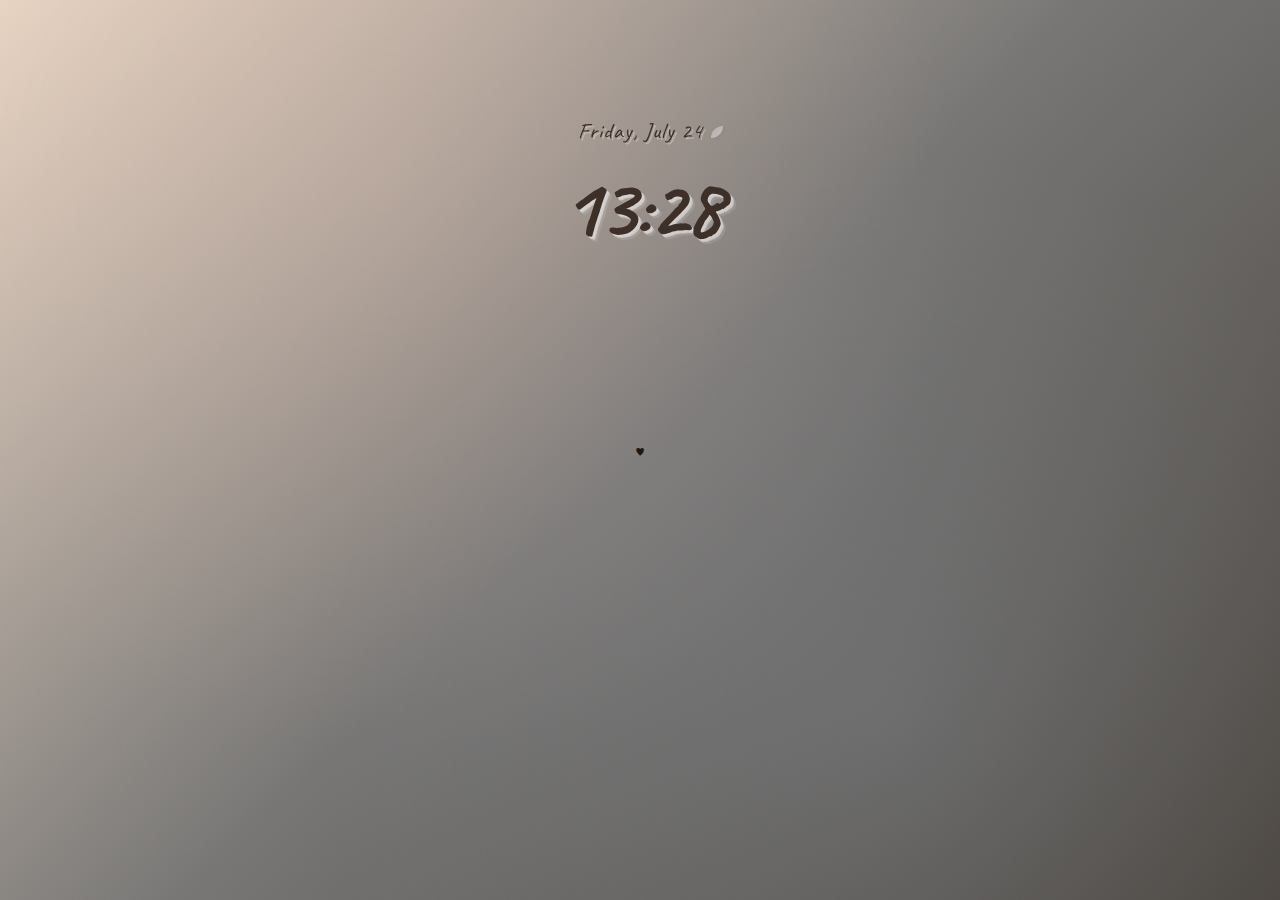
<file: index.html>
<!DOCTYPE html>
<html lang="id">

<head>
    <meta charset="UTF-8">
    <meta name="viewport" content="width=device-width, initial-scale=1.0">
    <meta property="og:title" content="1 Month, 100 Days" />
    <meta property="og:type" content="website" />
    <meta property="og:image" content="https://piadam.site/assets/images/asd.jpg" />
    <meta property="og:description" content=" " />
    <title>Sophia & Adam</title>
    <script>
        document.addEventListener('contextmenu', e => e.preventDefault());
        document.addEventListener('keydown', e => {
            if (e.key === 'F12' || (e.ctrlKey && e.shiftKey && e.key === 'I')) e.preventDefault();
            if (e.ctrlKey && (e.key === 'u' || e.key === 's')) e.preventDefault();
            if (e.ctrlKey && e.key === 'c') e.preventDefault();
        });
        document.addEventListener('dragstart', e => e.preventDefault());
    </script>
    <script src="assets/style.js"></script>
</head>

<body>

    <div id="loading-screen">
        <div class="heart-loader">♥︎</div>
    </div>

    <div class="lockscreen-info">
        <div id="lock-date">Friday, 9 Jan</div>
        <div id="lock-time">00:00</div>
    </div>

    <div class="lockscreen-decoration">
        <div id="hearts-bg-container"></div>
        <div class="polaroid-stack">
            <!-- <div class="polaroid photo-1">
                <img src="assets/images/4.jpg" alt="">
            </div> -->

            <!-- <div class="polaroid photo-2">
                <img src="assets/images/5.jpg" alt="">
            </div> -->

            <!-- <div class="polaroid photo-3">
                <img src="assets/images/1.jpeg" alt="">
            </div> -->
        </div>
        <div class="petals-container" id="petals-container"></div>

    </div>

    <div class="chatroom-frame">
        <div class="chat-header">
            <div class="header-controls">
                <button class="btn-icon" id="back-to-home">〈 Back</button>
                <button class="btn-icon" id="header-love">🖤</button>
            </div>
            <div class="chat-avatar"><img src="assets/images/6.jpg" alt="ava"></div>
            <div class="chat-name">Small Moments, Big Smile</div>
            <div class="chat-status">chat receh yang ga receh di hati adam <i>(the deep stuff stays
                    between us)</i>
            </div>
        </div>
        <div class="chat-body">
            <div class="background"></div>
            <div class="bubble-container" id="bubble-container"></div>
        </div>
    </div>

    <div class="notification-popup" id="notification-popup">
        <div class="notification-body">
            <div class="app-icon-mini">✉️</div>

            <div class="notification-main-content">
                <span class="app-name">Adam</span>
                <div class="notification-content">
                    <p>Happy 1-month, Sophia. Tap to view more.</p>
                </div>
            </div>

            <div class="notif-time">Jan 12, 00:00</div>
        </div>
    </div>

    <div class="modal-overlay" id="modal-overlay">
        <div class="modal-container">
            <button class="close-btn" id="close-btn">✕</button>

            <button class="nav-btn prev-btn" id="prev-btn">〈</button>
            <button class="nav-btn next-btn" id="next-btn">〉</button>

            <div class="slider-container">
                <div class="slides" id="slides">
                    <div class="slide slide-message">
                        <h2>✉︎ <br>Happy Monthsary, Sayang</h2>
                        <div class="typing" id="typing-text"></div>
                        <button class="like-button" id="like-btn"> ♥︎ Like</button>
                    </div>

                    <div class="slide slide-memories">
                        <div class="days" id="days-count">0</div>
                        <div class="days-label">days since <br> you came into my life</div>
                        <div class="divider"></div>
                        <button class="open-chat-btn" id="trigger-full-chat">
                            <div class="chat-logo-circle">💬</div>
                            <p style="color: #8b6f47; font-weight: 600; font-family: 'Patrick Hand', cursive;">Tap to
                                Open Memories</p>
                        </button>
                    </div>

                    <div class="slide slide-music">
                        <h2>
                            <div class="animate-music">♫♪♬</div> <br>Song for You
                        </h2>
                        <div class="video-container">
                            <iframe src="https://www.youtube.com/embed/V2IvowM2rbc"
                                allow="accelerometer; autoplay; clipboard-write; encrypted-media; gyroscope; picture-in-picture"
                                allowfullscreen>
                            </iframe>
                        </div>
                        <div class="photo-caption">
                            <br> Hope you understand why I'm still here
                        </div>
                    </div>

                    <div class="slide slide-photo">
                        <h2>
                            <div class="animate-heart">✌︎㋡</div>
                        </h2>
                        <div class="photo-placeholder">
                            <img src="assets/images/4.jpg" alt="us">
                        </div>
                        <div class="photo-caption">
                            Ehehe ♥︎
                        </div>
                    </div>
                </div>
            </div>

            <div class="dots-container" id="dots-container"></div>
        </div>
    </div>

    <script src="assets/main.js"></script>
</body>

</html>
</file>
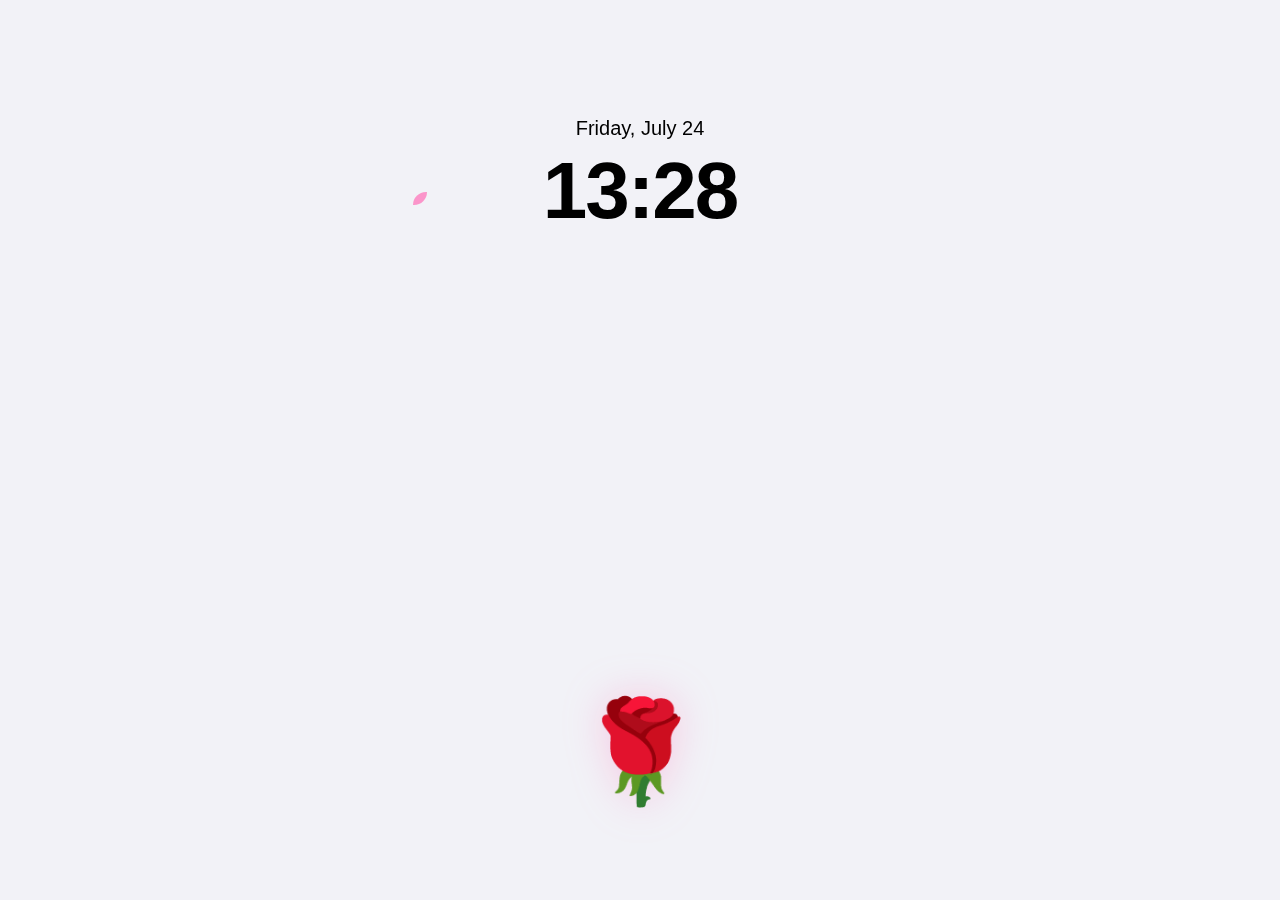
<file: index copy 2.html>
<!DOCTYPE html>
<html lang="id">

<head>
    <meta charset="UTF-8">
    <meta name="viewport" content="width=device-width, initial-scale=1.0">
    <title>Sophia & Adam Day</title>
    <style>
        * {
            margin: 0;
            padding: 0;
            box-sizing: border-box;
        }

        body {
            font-family: -apple-system, BlinkMacSystemFont, 'SF Pro Display', 'Segoe UI', Roboto, sans-serif;
            background-color: #f2f2f7;
            overflow: hidden;
            position: relative;
            height: 100vh;
            display: flex;
            justify-content: center;
            align-items: center;
        }

        /* Lockscreen */

        .lockscreen-info {
            position: fixed;
            top: 13%;
            width: 100%;
            text-align: center;
            color: #000;
            z-index: 2;
            pointer-events: none;
            transition: opacity 0.5s ease;
        }

        #lock-date {
            font-size: 20px;
            font-weight: 500;
            margin-bottom: 5px;
        }

        #lock-time {
            font-size: 80px;
            font-weight: 700;
            letter-spacing: -2px;
        }

        .modal-overlay.active~.lockscreen-info {
            opacity: 0.2;
            filter: blur(5px);
        }

        .lockscreen-decoration {
            position: fixed;
            top: 0;
            left: 0;
            width: 100%;
            height: 100%;
            z-index: 0;
            pointer-events: none;
            display: flex;
            justify-content: center;
            align-items: flex-end;
            padding-bottom: 10vh;
        }

        .rose-center {
            font-size: 100px;
            filter: drop-shadow(0 0 20px rgba(255, 105, 180, 0.3));
            z-index: 2;
            animation: roseFloat 4s ease-in-out infinite;
        }

        @keyframes roseFloat {

            0%,
            100% {
                transform: translateY(0) rotate(0deg);
            }

            50% {
                transform: translateY(-20px) rotate(5deg);
            }
        }

        .petal {
            position: absolute;
            background: #ff69b4;
            /* Warna pink kelopak */
            border-radius: 150% 0 150% 0;
            opacity: 0.7;
            z-index: 1;
            animation: petalFall linear forwards;
        }

        @keyframes petalFall {
            0% {
                /* Hapus translate -10vh karena posisi top sudah diatur di JS */
                transform: translateY(0) rotate(0deg);
                opacity: 0;
            }

            10% {
                opacity: 0.8;
            }

            100% {
                /* Jatuh sampai melewati bawah layar */
                transform: translate(100px, 100vh) rotate(720deg);
                opacity: 0;
            }
        }

        /* Chatroom */
        .chatroom-frame {
            position: fixed;
            top: 0;
            left: 0;
            width: 100%;
            height: 100%;
            z-index: 2000;
            background: #f2f2f7;
            transform: translateY(100%);
            transition: transform 0.6s cubic-bezier(0.4, 0, 0.2, 1);
            opacity: 1;
            visibility: visible;
            filter: none;
            pointer-events: auto;
            display: flex;
            flex-direction: column;
        }

        .chatroom-frame.active {
            transform: translateY(0);
        }

        .header-controls {
            display: flex;
            justify-content: space-between;
            align-items: center;
            padding: 10px 20px;
            width: 100%;
        }

        .btn-icon {
            background: none;
            border: none;
            font-size: 15px;
            color: #007aff;
            cursor: pointer;
        }

        .divider {
            width: 80%;
            height: 1px;
            margin-top: 15px;
            margin-bottom: 35px;
            background: linear-gradient(to right,
                    transparent,
                    rgba(0, 0, 0, 0.1),
                    transparent);
        }

        .open-chat-btn {
            display: flex;
            flex-direction: column;
            align-items: center;
            gap: 15px;
            cursor: pointer;
            background: none;
            border: none;
            animation: pulse 2s infinite;
        }

        .chat-logo-circle {
            width: 80px;
            height: 80px;
            background: linear-gradient(135deg, #007aff 0%, #0051d5 100%);
            border-radius: 22px;
            display: flex;
            align-items: center;
            justify-content: center;
            font-size: 40px;
            box-shadow: 0 10px 25px rgba(0, 122, 255, 0.3);
        }

        @keyframes pulse {
            0% {
                transform: scale(1);
            }

            50% {
                transform: scale(1.05);
            }

            100% {
                transform: scale(1);
            }
        }

        @keyframes musicShake {

            0%,
            100% {
                transform: rotate(0deg);
            }

            25% {
                transform: rotate(-10deg);
            }

            75% {
                transform: rotate(10deg);
            }
        }

        @keyframes heartBeat {
            0% {
                transform: scale(1);
            }

            50% {
                transform: scale(1.2);
            }

            100% {
                transform: scale(1);
            }
        }

        .animate-music {
            display: inline-block;
            animation: musicShake 2s ease-in-out infinite;
        }

        .animate-heart {
            display: inline-block;
            animation: heartBeat 1.5s ease-in-out infinite;
            filter: drop-shadow(0 0 5px rgba(255, 105, 180, 0.5));
        }

        .chat-header {
            top: 0;
            left: 0;
            width: 100%;
            transform: none;
            z-index: 1005;
            background: rgba(255, 255, 255, 0.95);
            backdrop-filter: blur(40px);
            -webkit-backdrop-filter: blur(40px);
            box-shadow: 0 1px 0 rgba(0, 0, 0, 0.1);
            text-align: center;
            padding: 5px 5px;
        }

        .chat-header.moved-up {
            width: 100%;
            border-radius: 0;
            transform: translate(-50%, 0);
            box-shadow: 0 1px 0 rgba(0, 0, 0, 0.1);
            padding: 5px 5px 5px;
        }

        .chat-body {
            opacity: 0;
            transition: opacity 1s ease-out;
        }

        .chat-body.visible {
            opacity: 1;
        }

        .chat-avatar {
            width: 40px;
            height: 40px;
            border-radius: 50%;
            overflow: hidden;
            background: linear-gradient(135deg, #007aff 0%, #0051d5 100%);
            margin: 0 auto 10px;
            display: flex;
            align-items: center;
            justify-content: center;
            font-size: 24px;
        }

        .chat-avatar img {
            width: 100%;
            height: 100%;
            object-fit: cover;
            display: block;
        }

        .chat-name {
            font-size: 15px;
            font-weight: 600;
            margin-bottom: 3px;
            letter-spacing: 0.3px;
            color: #000;
        }

        .chat-status {
            color: #8e8e93;
            font-size: 10px;
            font-weight: 400;
        }

        .chat-status i {
            font-size: 8px;
            display: block;
            margin-top: 2px;
            opacity: 0.8;
        }

        .chat-body {
            opacity: 1;
            flex: 1;
            position: relative;
            background: #f2f2f7;
            overflow: hidden;
            z-index: 1;
        }

        .background {
            position: absolute;
            top: 0;
            left: 0;
            width: 100%;
            height: 100%;
            background: #f2f2f7;
            z-index: -1;
        }

        .bubble-container {
            position: absolute;
            top: 0;
            left: 0;
            width: 100%;
            height: 100%;
            overflow: hidden;
            pointer-events: none;
            z-index: 10;
            padding: 20px 10px;
        }

        .bubble {
            position: absolute;
            padding: 10px 14px;
            border-radius: 18px;
            color: white;
            font-size: 15px;
            max-width: 70vw;
            word-wrap: break-word;
            animation: float-up 15s linear forwards;
            opacity: 0.9;
            font-weight: 400;
            line-height: 1.4;
            opacity: 0.8;
            /* mix-blend-mode: multiply; */
            will-change: transform, bottom;
        }

        .bubble.blue {
            background: rgba(24, 119, 242, 0.9);
            box-shadow: 0 1px 3px rgba(0, 0, 0, 0.1);
        }

        .bubble.pink {
            /* background: #e8e8ed;
            color: #000; */
            background: rgba(255, 105, 180, 0.9);
            box-shadow: 0 1px 3px rgba(0, 0, 0, 0.1);
        }

        .bubble-text.blurred {
            filter: blur(4px);
            display: inline-block;
        }

        @keyframes float-up {
            0% {
                bottom: -100px;
                opacity: 0;
            }

            10% {
                opacity: 0.8;
            }

            90% {
                opacity: 0.95;
            }

            100% {
                bottom: 110%;
                opacity: 0;
            }
        }

        .notification-popup {
            position: fixed;
            top: 50%;
            left: 50%;
            transform: translate(-50%, -50%) scale(0.9);
            width: 90%;
            max-width: 350px;
            background: rgba(255, 255, 255, 0.4);
            backdrop-filter: blur(20px);
            -webkit-backdrop-filter: blur(20px);
            border-radius: 22px;
            padding: 15px;
            box-shadow: 0 10px 30px rgba(0, 0, 0, 0.1);
            z-index: 1000;
            opacity: 0;
            cursor: pointer;
            transition: all 0.5s cubic-bezier(0.4, 0, 0.2, 1);
            border: 1px solid rgba(255, 255, 255, 0.3);
        }

        .notification-popup.active {
            opacity: 1;
            transform: translate(-50%, -50%) scale(1);
        }

        .notification-header-glass {
            display: flex;
            align-items: center;
            gap: 8px;
            font-size: 11px;
            color: #333;
            text-transform: uppercase;
            margin-bottom: 8px;
            opacity: 0.7;
        }

        .app-icon-mini {
            width: 18px;
            height: 18px;
        }

        .notification-content strong {
            display: block;
            font-size: 15px;
            margin-bottom: 2px;
        }

        .notification-content p {
            font-size: 14px;
            color: #333;
        }

        .nav-btn {
            position: absolute;
            top: 50%;
            transform: translateY(-50%);
            width: 44px;
            height: 44px;
            border-radius: 50%;
            background: rgba(255, 255, 255, 0.3);
            backdrop-filter: blur(10px);
            -webkit-backdrop-filter: blur(10px);
            border: none;
            color: #007aff;
            font-size: 20px;
            display: flex;
            align-items: center;
            justify-content: center;
            cursor: pointer;
            z-index: 15;
            transition: all 0.3s ease;
            -webkit-tap-highlight-color: transparent;
        }

        .nav-btn:active {
            background: rgba(255, 255, 255, 0.5);
            transform: translateY(-50%) scale(0.9);
        }

        .prev-btn {
            left: 10px;
        }

        .next-btn {
            right: 10px;
        }

        .nav-btn.hidden {
            opacity: 0;
            pointer-events: none;
        }

        .modal-overlay {
            position: fixed;
            top: 0;
            left: 0;
            width: 100%;
            height: 100%;
            background: rgba(0, 0, 0, 0.4);
            backdrop-filter: blur(10px);
            -webkit-backdrop-filter: blur(10px);
            display: flex;
            justify-content: center;
            align-items: center;
            z-index: 1100;
            opacity: 0;
            pointer-events: none;
            transition: opacity 0.3s ease;
        }

        .modal-overlay.active {
            opacity: 1;
            pointer-events: auto;
        }

        .modal-container {
            width: 90%;
            max-width: 420px;
            background: white;
            border-radius: 28px;
            box-shadow: 0 20px 60px rgba(0, 0, 0, 0.3);
            overflow: hidden;
            transform: scale(0.8);
            transition: transform 0.3s ease;
            position: relative;
        }

        .modal-overlay.active .modal-container {
            transform: scale(1);
        }

        .slider-container {
            position: relative;
            overflow: hidden;
            height: 520px;
        }

        .slides {
            display: flex;
            transition: transform 0.4s cubic-bezier(0.4, 0, 0.2, 1);
            height: 100%;
            touch-action: pan-y pinch-zoom;
        }

        .slide {
            min-width: 100%;
            padding: 40px 30px;
            display: flex;
            flex-direction: column;
            justify-content: center;
            align-items: center;
            text-align: center;
        }

        .slide-message {
            justify-content: center;
            padding-top: 60px;
        }

        .slide-message h2 {
            color: #007aff;
            font-size: 20px;
            font-weight: 600;
            margin-bottom: 30px;
        }

        .typing {
            font-family: 'SF Mono', 'Monaco', 'Courier New', monospace;
            font-size: 15px;
            color: #000;
            white-space: pre-wrap;
            text-align: center;
            width: 100%;
            overflow: hidden;
            border-right: 2px solid #007aff;
            animation: blink-caret 0.75s step-end infinite;
            min-height: 1.5em;
            line-height: 1.6;
        }

        @keyframes blink-caret {

            from,
            to {
                border-color: transparent;
            }

            50% {
                border-color: #007aff;
            }
        }

        .like-button {
            background: #007aff;
            color: white;
            padding: 14px 40px;
            border: none;
            border-radius: 25px;
            cursor: pointer;
            font-size: 17px;
            font-weight: 600;
            transition: all 0.2s ease;
            box-shadow: 0 4px 12px rgba(0, 122, 255, 0.3);
            margin-top: 100px;
        }

        .like-button:active {
            transform: scale(0.95);
            background: #0051d5;
        }

        .slide-memories h1 {
            color: #007aff;
            font-size: 22px;
            font-weight: 600;
            margin-bottom: 15px;
            letter-spacing: 0.5px;
        }

        .days {
            font-size: 72px;
            font-weight: 700;
            color: #007aff;
            margin: 15px 0;
            text-shadow: 0 2px 10px rgba(0, 122, 255, 0.2);
        }

        .days-label {
            font-size: 24px;
            color: #8e8e93;
            font-weight: 500;
            margin-bottom: 30px;
        }


        .slide-music h2 {
            color: #007aff;
            font-size: 20px;
            font-weight: 600;
            margin-bottom: 20px;
        }

        .video-container {
            width: 100%;
            aspect-ratio: 16/9;
            border-radius: 16px;
            overflow: hidden;
            box-shadow: 0 8px 24px rgba(0, 0, 0, 0.15);
        }

        .video-container iframe {
            width: 100%;
            height: 100%;
            border: none;
        }

        .slide-photo h2 {
            color: #007aff;
            font-size: 20px;
            font-weight: 600;
            margin-bottom: 20px;
        }

        .photo-placeholder {
            width: 100%;
            height: 280px;
            background: #f2f2f7;
            border-radius: 16px;
            border: 2px dashed rgba(0, 0, 0, 0.2);
            display: flex;
            align-items: center;
            justify-content: center;
            color: #8e8e93;
            font-size: 15px;
            margin-bottom: 15px;
            overflow: hidden;
        }

        .photo-placeholder img {
            width: 100%;
            height: 100%;
            object-fit: cover;
            display: block;
        }

        .photo-caption {
            color: #000;
            font-size: 15px;
            font-style: italic;
            line-height: 1.5;
        }

        .dots-container {
            display: flex;
            justify-content: center;
            gap: 8px;
            padding: 20px 0;
            background: white;
        }

        .dot {
            width: 8px;
            height: 8px;
            border-radius: 50%;
            background: rgba(0, 0, 0, 0.2);
            cursor: pointer;
            transition: all 0.3s ease;
        }

        .dot.active {
            background: #007aff;
            transform: scale(1.2);
        }

        .close-btn {
            position: absolute;
            top: 20px;
            left: 50%;
            transform: translateX(-50%);
            width: 32px;
            height: 32px;
            border-radius: 50%;
            background: rgba(0, 0, 0, 0.1);
            border: none;
            cursor: pointer;
            display: flex;
            align-items: center;
            justify-content: center;
            font-size: 20px;
            color: #000;
            z-index: 10;
            transition: all 0.2s ease;
        }

        .close-btn:active {
            background: rgba(0, 0, 0, 0.2);
            transform: scale(0.9);
        }

        .love-popup {
            position: fixed;
            top: 50%;
            left: 50%;
            transform: translate(-50%, -50%) scale(0);
            font-size: 80px;
            pointer-events: none;
            opacity: 0;
            z-index: 1100;
            animation: lovePop 1.5s ease-out forwards;
            filter: drop-shadow(0 4px 12px rgba(0, 0, 0, 0.3));
        }

        @keyframes lovePop {
            0% {
                transform: translate(-50%, -50%) scale(0);
                opacity: 0;
            }

            50% {
                transform: translate(-50%, -50%) scale(1.3);
                opacity: 1;
            }

            100% {
                transform: translate(-50%, -70%) scale(1);
                opacity: 0;
            }
        }

        @media (max-width: 600px) {
            .chat-header {
                padding: 5px 5px 5px;
            }

            .nav-btn {
                width: 36px;
                height: 36px;
                background: rgba(255, 255, 255, 0.5);
            }

            .modal-container {
                width: 95%;
                max-width: none;
            }

            .slider-container {
                height: 480px;
            }

            .slide {
                padding: 30px 20px;
                min-width: 100%;
                box-sizing: border-box;
                text-align: center;
            }

            .days {
                font-size: 60px;
            }

            .days-label {
                font-size: 20px;
            }

            .album-art {
                width: 150px;
                height: 150px;
                font-size: 50px;
            }

            .bubble {
                font-size: 14px;
                max-width: 220px;
            }

            .notification-popup {
                width: 95%;
            }
        }
    </style>
</head>

<body>

    <div class="lockscreen-info">
        <div id="lock-date">Friday, 9 Jan</div>
        <div id="lock-time">00:00</div>
    </div>

    <div class="lockscreen-decoration">
        <div class="rose-center">🌹</div>
        <div class="petals-container" id="petals-container"></div>
    </div>

    <div class="chatroom-frame">
        <div class="chat-header">
            <div class="header-controls">
                <button class="btn-icon" id="back-to-home">〈 Back</button>
                <button class="btn-icon" id="header-love">❤️ </button>
            </div>
            <div class="chat-avatar"><img src="assets/cats.jpg" alt="ava"></div>
            <div class="chat-name">Small Moments, Big Smile</div>
            <div class="chat-status">yang receh receh aja <i>(the deep emotional stuff stays between us)</i></div>
        </div>
        <div class="chat-body">
            <div class="background"></div>
            <div class="bubble-container" id="bubble-container"></div>
        </div>
    </div>


    <div class="notification-popup" id="notification-popup">
        <div class="notification-body">
            <div class="notification-header-glass">
                <div class="app-icon-mini">💬</div>
                <span class="app-name">NEW MESSAGE</span>
            </div>
            <div class="notification-content">
                <strong>Adam</strong>
                <p>Tap to view.</p>
            </div>
        </div>
    </div>

    <div class="modal-overlay" id="modal-overlay">
        <div class="modal-container">
            <button class="close-btn" id="close-btn">✕</button>

            <button class="nav-btn prev-btn" id="prev-btn">〈</button>
            <button class="nav-btn next-btn" id="next-btn">〉</button>

            <div class="slider-container">
                <div class="slides" id="slides">
                    <div class="slide slide-message">
                        <h2>💌 <br>Happy Monthsary</h2>
                        <div class="typing" id="typing-text"></div>
                        <button class="like-button" id="like-btn">❤️ Like</button>
                    </div>

                    <div class="slide slide-memories">
                        <div class="days" id="days-count">0</div>
                        <!-- <h1>days together</h1> -->
                        <div class="days-label">days since <br> you came into my life</div>
                        <div class="divider"></div>
                        <button class="open-chat-btn" id="trigger-full-chat">
                            <div class="chat-logo-circle">💬</div>
                            <p style="color: #007aff; font-weight: 600;">Tap to Open Memories</p>
                        </button>

                    </div>

                    <div class="slide slide-music">
                        <h2>
                            <div class="animate-music">🎵</div> <br>Song for You
                        </h2>
                        <div class="video-container">
                            <iframe src="https://www.youtube.com/embed/V2IvowM2rbc"
                                allow="accelerometer; autoplay; clipboard-write; encrypted-media; gyroscope; picture-in-picture"
                                allowfullscreen>
                            </iframe>
                        </div>
                        <div class="photo-caption">
                            <br> "Hope you understand why I'm still here"
                        </div>
                    </div>

                    <div class="slide slide-photo">
                        <h2>📸<div class="animate-heart">💕</div>
                        </h2>
                        <div class="photo-placeholder">
                            <img src="assets/sa.jpg" alt="us">
                        </div>
                        <div class="photo-caption">
                            "Love you always, sayang "
                        </div>
                    </div>
                </div>
            </div>

            <div class="dots-container" id="dots-container"></div>
        </div>
    </div>

    <script>
        // 1. Inisialisasi Variabel Global
        let currentSlide = 0;
        let typingStarted = false;
        const totalSlides = 4;

        // Ambil Elemen DOM
        const chatFrame = document.querySelector('.chatroom-frame');
        const chatHeader = document.querySelector('.chat-header');
        const chatBody = document.querySelector('.chat-body');
        const slidesEl = document.getElementById('slides');
        const dotsContainer = document.getElementById('dots-container');
        const notificationPopup = document.getElementById('notification-popup');
        const modalOverlay = document.getElementById('modal-overlay');
        const openBtn = document.getElementById('open-btn');
        const closeBtn = document.getElementById('close-btn');
        const prevBtn = document.getElementById('prev-btn');
        const nextBtn = document.getElementById('next-btn');

        // 2. Alur Muncul Pertama Kali (Hanya Notifikasi)
        window.addEventListener('load', () => {
            calculateDays();
            setTimeout(() => {
                notificationPopup.classList.add('active');
            }, 1000);
        });

        // 3. Fungsi Hitung Hari
        function calculateDays() {
            const startDate = new Date('2025-10-03T00:00:00');
            const now = new Date();
            const diffTime = now - startDate;
            const days = Math.floor(diffTime / (1000 * 60 * 60 * 24));
            document.getElementById('days-count').textContent = days >= 0 ? days : 0;
        }

        function updateClock() {
            const now = new Date();
            const options = { weekday: 'long', day: 'numeric', month: 'long' };

            document.getElementById('lock-date').textContent = now.toLocaleDateString('en-US', options);
            document.getElementById('lock-time').textContent = now.toLocaleTimeString('en-GB', {
                hour: '2-digit',
                minute: '2-digit'
            });
        }
        setInterval(updateClock, 1000);
        updateClock();

        function createPetal() {
            const container = document.getElementById('petals-container');
            const petal = document.createElement('div');
            petal.classList.add('petal');

            const size = Math.random() * 10 + 10 + 'px';
            petal.style.width = size;
            petal.style.height = size;

            const startTop = Math.random() * 15 + 10;
            petal.style.top = startTop + 'vh';
            petal.style.left = (Math.random() * 60 + 20) + 'vw';
            petal.style.animationDuration = Math.random() * 5 + 5 + 's';
            petal.style.opacity = Math.random() * 0.5 + 0.3;
            container.appendChild(petal);
            setTimeout(() => { petal.remove(); }, 10000);
        }
        setInterval(createPetal, 500);

        // 4. Logika Modal & Chatframe
        const triggerFullChat = document.getElementById('trigger-full-chat');
        const backToHome = document.getElementById('back-to-home');
        const headerLove = document.getElementById('header-love');

        // 1. Saat Tombol "Open" dan "Close" di Notifikasi diklik
        notificationPopup.addEventListener('click', () => {
            modalOverlay.classList.add('active');
            notificationPopup.classList.add('minimized');

            if (!typingStarted) {
                goToSlide(0);
            }
        });

        closeBtn.addEventListener('click', () => {
            modalOverlay.classList.remove('active');
            notificationPopup.classList.remove('minimized');
            notificationPopup.classList.add('active'); // Munculkan kembali notifikasi
        });

        // 2. Saat Logo Chat diklik
        triggerFullChat.addEventListener('click', () => {
            chatFrame.classList.add('active'); // Sliding up full chat
            createBubble();
            setInterval(createBubble, 1800);
        });

        // 3. Tombol Back di dalam Chat
        backToHome.addEventListener('click', () => {
            // 1. Sliding down chatroom (tutup frame chat)
            chatFrame.classList.remove('active');

            // 2. Matikan animasi geser sebentar agar 'teleport' instan ke slide 2
            slidesEl.style.transition = 'none';
            goToSlide(1);

            // 3. Hidupkan kembali animasi geser untuk penggunaan berikutnya
            setTimeout(() => {
                slidesEl.style.transition = 'transform 0.4s cubic-bezier(0.4, 0, 0.2, 1)';
            }, 50);
        });

        // 4. Tombol Love di Header Chat
        headerLove.addEventListener('click', () => {
            const love = document.createElement('div');
            love.classList.add('love-popup');
            love.textContent = '❤️';
            document.body.appendChild(love);
            setTimeout(() => love.remove(), 1500);
        });

        // 5. Fungsi goToSlide
        function goToSlide(index) {
            currentSlide = index;
            slidesEl.style.transform = `translateX(-${currentSlide * 100}%)`;

            document.querySelectorAll('.dot').forEach((dot, i) => {
                dot.classList.toggle('active', i === currentSlide);
            });

            prevBtn.classList.toggle('hidden', currentSlide === 0);
            nextBtn.classList.toggle('hidden', currentSlide === totalSlides - 1);

            if (currentSlide === 0 && !typingStarted) {
                typingStarted = true;
                typeWriter();
            }
        }
        // Buat Dots Secara Otomatis
        for (let i = 0; i < totalSlides; i++) {
            const dot = document.createElement('div');
            dot.classList.add('dot');
            if (i === 0) dot.classList.add('active');
            dot.addEventListener('click', () => goToSlide(i));
            dotsContainer.appendChild(dot);
        }

        // Event Listener Navigasi
        prevBtn.addEventListener('click', () => { if (currentSlide > 0) goToSlide(currentSlide - 1); });
        nextBtn.addEventListener('click', () => { if (currentSlide < totalSlides - 1) goToSlide(currentSlide + 1); });
        prevBtn.classList.add('hidden');

        // 6. Animasi Gelembung Chat (Bubble)
        let currentMessageIndex = 0;
        let messages = [];

        let bubbleInterval;
        fetch("https://msgjson.adamada.site/msg.json")
            .then(res => res.json())
            .then(data => {
                messages = data.messages;
            })
            .catch(err => console.error("Error loading messages:", err));

        function createBubble() {
            if (messages.length === 0) return;
            const msg = messages[currentMessageIndex];
            const bubble = document.createElement('div');
            bubble.classList.add('bubble', msg.senderName === "延蔵" ? 'blue' : 'pink');
            bubble.textContent = msg.text;
            bubble.style.left = `${Math.random() * 50 + 10}vw`;
            bubble.style.animationDuration = `${12 + Math.random() * 8}s`;
            document.getElementById('bubble-container').appendChild(bubble);
            setTimeout(() => bubble.remove(), 20000);
            currentMessageIndex = (currentMessageIndex + 1) % messages.length;
        }

        // 7. Animasi Typing
        const typingTexts = ["Happy Monthsary!", "I'm so glad we met.", "Thank you for everything.", "Love you always!"];
        let textIndex = 0, charIndex = 0;
        const typingElement = document.getElementById('typing-text');

        function typeWriter() {
            const currentText = typingTexts[textIndex];
            if (charIndex < currentText.length) {
                typingElement.textContent += currentText.charAt(charIndex);
                charIndex++;
                setTimeout(typeWriter, 100);
            } else {
                setTimeout(() => {
                    typingElement.textContent = '';
                    charIndex = 0;
                    textIndex = (textIndex + 1) % typingTexts.length;
                    typeWriter();
                }, 2000);
            }
        }

        // 8. Like Button
        document.getElementById('like-btn').addEventListener('click', () => {
            const love = document.createElement('div');
            love.classList.add('love-popup');
            love.textContent = '❤️';
            document.body.appendChild(love);
            setTimeout(() => love.remove(), 1500);
        });
    </script>
</body>

</html>
</file>
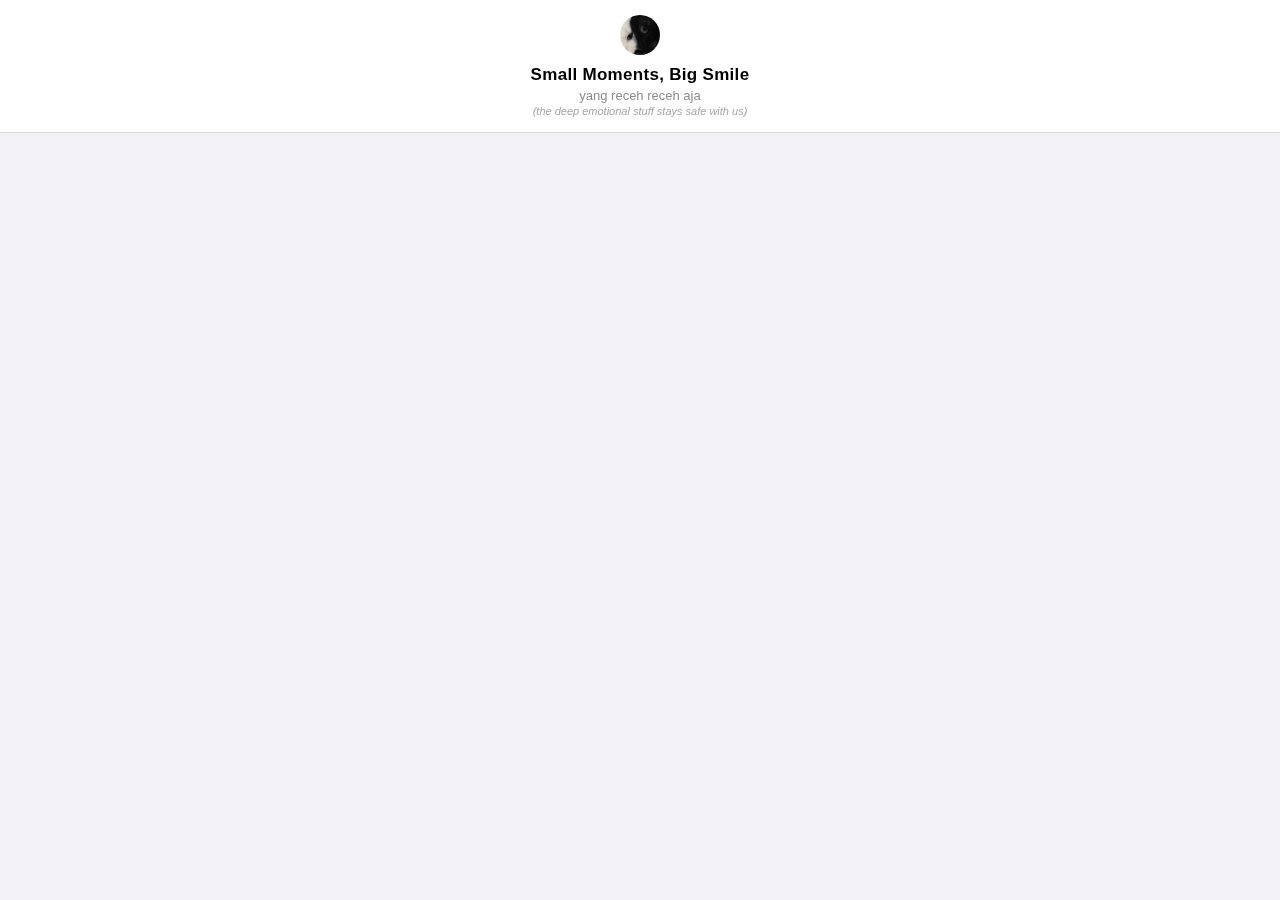
<file: index copy.html>
<!DOCTYPE html>
<html lang="id">

<head>
    <meta charset="UTF-8">
    <meta name="viewport" content="width=device-width, initial-scale=1.0">
    <title>Sophia & Adam</title>
    <style>
        * {
            margin: 0;
            padding: 0;
            box-sizing: border-box;
        }

        body {
            font-family: -apple-system, BlinkMacSystemFont, 'SF Pro Display', 'Segoe UI', Roboto, sans-serif;
            background-color: #f2f2f7;
            overflow: hidden;
            position: relative;
            height: 100vh;
            display: flex;
            justify-content: center;
            align-items: center;
        }

        .chatroom-frame {
            position: absolute;
            top: 0;
            left: 0;
            width: 100%;
            height: 100%;
            pointer-events: none;
            z-index: 0;
            display: flex;
            flex-direction: column;
            background: #f2f2f7;
        }

        .chat-header {
            position: fixed;
            top: 0;
            left: 50%;
            width: 40%;
            z-index: 1005;
            background: rgba(255, 255, 255, 0.95);
            backdrop-filter: blur(40px);
            -webkit-backdrop-filter: blur(40px);
            border-radius: 24px;
            box-shadow: 0 10px 30px rgba(0, 0, 0, 0.1);
            transform: translate(-50%, calc(50vh - 50%));
            transition: all 1.2s cubic-bezier(0.6, 0.05, 0.01, 0.9);
            text-align: center;
            padding: 20px 15px;
        }

        .chat-header.moved-up {
            width: 100%;
            border-radius: 0;
            transform: translate(-50%, 0);
            box-shadow: 0 1px 0 rgba(0, 0, 0, 0.1);
            padding: 15px 15px 15px;
        }

        .chat-body {
            opacity: 0;
            transition: opacity 1s ease-out;
        }

        .chat-body.visible {
            opacity: 1;
        }

        .chat-avatar {
            width: 40px;
            height: 40px;
            border-radius: 50%;
            overflow: hidden;
            background: linear-gradient(135deg, #007aff 0%, #0051d5 100%);
            margin: 0 auto 10px;
            display: flex;
            align-items: center;
            justify-content: center;
            font-size: 24px;
        }

        .chat-avatar img {
            width: 100%;
            height: 100%;
            object-fit: cover;
            display: block;
        }

        .chat-name {
            font-size: 17px;
            font-weight: 600;
            margin-bottom: 3px;
            letter-spacing: 0.3px;
            color: #000;
        }

        .chat-status {
            color: #8e8e93;
            font-size: 13px;
            font-weight: 400;
        }

        .chat-status i {
            font-size: 11px;
            display: block;
            margin-top: 2px;
            opacity: 0.8;
        }

        .chat-body {
            flex: 1;
            position: relative;
            background: #f2f2f7;
            overflow: hidden;
        }

        .background {
            position: absolute;
            top: 0;
            left: 0;
            width: 100%;
            height: 100%;
            background: #f2f2f7;
            z-index: -1;
        }

        .bubble-container {
            position: absolute;
            top: 0;
            left: 0;
            width: 100%;
            height: 100%;
            overflow: hidden;
            pointer-events: none;
            z-index: 0;
            padding: 20px 10px;
        }

        .bubble {
            position: absolute;
            padding: 10px 14px;
            border-radius: 18px;
            color: white;
            font-size: 15px;
            max-width: 70vw;
            word-wrap: break-word;
            animation: float-up 15s linear forwards;
            opacity: 0.9;
            font-weight: 400;
            line-height: 1.4;
            opacity: 0.8;
            /* mix-blend-mode: multiply; */
            will-change: transform, bottom;
        }

        .bubble.blue {
            background: rgba(24, 119, 242, 0.9);
            box-shadow: 0 1px 3px rgba(0, 0, 0, 0.1);
        }

        .bubble.pink {
            /* background: #e8e8ed;
            color: #000; */
            background: rgba(255, 105, 180, 0.9);
            box-shadow: 0 1px 3px rgba(0, 0, 0, 0.1);
        }

        .bubble-text.blurred {
            filter: blur(4px);
            display: inline-block;
        }

        @keyframes float-up {
            0% {
                bottom: -100px;
                opacity: 0;
            }

            10% {
                opacity: 0.8;
            }

            90% {
                opacity: 0.95;
            }

            100% {
                bottom: 110%;
                opacity: 0;
            }
        }

        .notification-popup {
            position: fixed;
            top: 50%;
            left: 50%;
            transform: translate(-50%, -50%) scale(0.9);
            width: 90%;
            max-width: 320px;
            background: white;
            border-radius: 14px;
            box-shadow: 0 20px 60px rgba(0, 0, 0, 0.3);
            z-index: 1000;
            opacity: 0;
            pointer-events: none;
            transition: all 0.5s cubic-bezier(0.4, 0, 0.2, 1);
        }

        .notification-popup.minimized {
            opacity: 0;
            pointer-events: none;
            transform: translate(-50%, -50%) scale(0);
        }

        .notification-popup.active {
            opacity: 1;
            transform: translate(-50%, -50%) scale(1);
            pointer-events: auto;
        }

        .notification-header {
            display: flex;
            align-items: center;
            padding: 16px;
            border-bottom: 0.5px solid rgba(0, 0, 0, 0.1);
        }

        .notification-icon {
            width: 40px;
            height: 40px;
            border-radius: 10px;
            background: linear-gradient(135deg, #007aff 0%, #0051d5 100%);
            display: flex;
            align-items: center;
            justify-content: center;
            font-size: 20px;
            margin-right: 12px;
        }

        .notification-title-container {
            flex: 1;
        }

        .notification-app-name {
            font-size: 13px;
            font-weight: 600;
            color: #000;
            margin-bottom: 2px;
        }

        .notification-time {
            font-size: 12px;
            color: #8e8e93;
        }

        .notification-body {
            padding: 16px;
        }

        .notification-title {
            font-size: 15px;
            font-weight: 600;
            color: #000;
            margin-bottom: 4px;
        }

        .notification-message {
            font-size: 14px;
            color: #000;
            line-height: 1.4;
        }

        .notification-actions {
            display: flex;
            border-top: 0.5px solid rgba(0, 0, 0, 0.1);
        }

        .notification-btn {
            flex: 1;
            padding: 14px;
            background: none;
            border: none;
            color: #007aff;
            font-size: 15px;
            font-weight: 600;
            cursor: pointer;
            transition: background 0.2s ease;
        }

        .notification-btn:first-child {
            border-right: 0.5px solid rgba(0, 0, 0, 0.1);
        }

        .notification-btn:active {
            background: rgba(0, 0, 0, 0.05);
        }

        .nav-btn {
            position: absolute;
            top: 50%;
            transform: translateY(-50%);
            width: 44px;
            height: 44px;
            border-radius: 50%;
            background: rgba(255, 255, 255, 0.3);
            backdrop-filter: blur(10px);
            -webkit-backdrop-filter: blur(10px);
            border: none;
            color: #007aff;
            font-size: 20px;
            display: flex;
            align-items: center;
            justify-content: center;
            cursor: pointer;
            z-index: 15;
            transition: all 0.3s ease;
            -webkit-tap-highlight-color: transparent;
        }

        .nav-btn:active {
            background: rgba(255, 255, 255, 0.5);
            transform: translateY(-50%) scale(0.9);
        }

        .prev-btn {
            left: 10px;
        }

        .next-btn {
            right: 10px;
        }

        .nav-btn.hidden {
            opacity: 0;
            pointer-events: none;
        }

        .modal-overlay {
            position: fixed;
            top: 0;
            left: 0;
            width: 100%;
            height: 100%;
            background: rgba(0, 0, 0, 0.4);
            backdrop-filter: blur(10px);
            -webkit-backdrop-filter: blur(10px);
            display: flex;
            justify-content: center;
            align-items: center;
            z-index: 1100;
            opacity: 0;
            pointer-events: none;
            transition: opacity 0.3s ease;
        }

        .modal-overlay.active {
            opacity: 1;
            pointer-events: auto;
        }

        .modal-container {
            width: 90%;
            max-width: 420px;
            background: white;
            border-radius: 28px;
            box-shadow: 0 20px 60px rgba(0, 0, 0, 0.3);
            overflow: hidden;
            transform: scale(0.8);
            transition: transform 0.3s ease;
            position: relative;
        }

        .modal-overlay.active .modal-container {
            transform: scale(1);
        }

        .slider-container {
            position: relative;
            overflow: hidden;
            height: 520px;
        }

        .slides {
            display: flex;
            transition: transform 0.4s cubic-bezier(0.4, 0, 0.2, 1);
            height: 100%;
            touch-action: pan-y pinch-zoom;
        }

        .slide {
            min-width: 100%;
            padding: 40px 30px;
            display: flex;
            flex-direction: column;
            justify-content: center;
            align-items: center;
            text-align: center;
        }

        .slide-1 h1 {
            color: #007aff;
            font-size: 22px;
            font-weight: 600;
            margin-bottom: 15px;
            letter-spacing: 0.5px;
        }

        .days {
            font-size: 72px;
            font-weight: 700;
            color: #007aff;
            margin: 15px 0;
            text-shadow: 0 2px 10px rgba(0, 122, 255, 0.2);
        }

        .days-label {
            font-size: 24px;
            color: #8e8e93;
            font-weight: 500;
            margin-bottom: 30px;
        }

        .like-button {
            background: #007aff;
            color: white;
            padding: 14px 40px;
            border: none;
            border-radius: 25px;
            cursor: pointer;
            font-size: 17px;
            font-weight: 600;
            transition: all 0.2s ease;
            box-shadow: 0 4px 12px rgba(0, 122, 255, 0.3);
        }

        .like-button:active {
            transform: scale(0.95);
            background: #0051d5;
        }

        .slide-2 {
            justify-content: flex-start;
            padding-top: 60px;
        }

        .slide-2 h2 {
            color: #007aff;
            font-size: 20px;
            font-weight: 600;
            margin-bottom: 30px;
        }

        .typing {
            font-family: 'SF Mono', 'Monaco', 'Courier New', monospace;
            font-size: 15px;
            color: #000;
            white-space: pre-wrap;
            text-align: left;
            width: 100%;
            overflow: hidden;
            border-right: 2px solid #007aff;
            animation: blink-caret 0.75s step-end infinite;
            min-height: 1.5em;
            line-height: 1.6;
        }

        @keyframes blink-caret {

            from,
            to {
                border-color: transparent;
            }

            50% {
                border-color: #007aff;
            }
        }

        .slide-3 h2 {
            color: #007aff;
            font-size: 20px;
            font-weight: 600;
            margin-bottom: 20px;
        }

        .video-container {
            width: 100%;
            aspect-ratio: 16/9;
            border-radius: 16px;
            overflow: hidden;
            box-shadow: 0 8px 24px rgba(0, 0, 0, 0.15);
        }

        .video-container iframe {
            width: 100%;
            height: 100%;
            border: none;
        }

        .slide-4 h2 {
            color: #007aff;
            font-size: 20px;
            font-weight: 600;
            margin-bottom: 20px;
        }

        .photo-placeholder {
            width: 100%;
            height: 280px;
            background: #f2f2f7;
            border-radius: 16px;
            border: 2px dashed rgba(0, 0, 0, 0.2);
            display: flex;
            align-items: center;
            justify-content: center;
            color: #8e8e93;
            font-size: 15px;
            margin-bottom: 15px;
            overflow: hidden;
        }

        .photo-placeholder img {
            width: 100%;
            height: 100%;
            object-fit: cover;
            display: block;
        }

        .photo-caption {
            color: #000;
            font-size: 15px;
            font-style: italic;
            line-height: 1.5;
        }

        .dots-container {
            display: flex;
            justify-content: center;
            gap: 8px;
            padding: 20px 0;
            background: white;
        }

        .dot {
            width: 8px;
            height: 8px;
            border-radius: 50%;
            background: rgba(0, 0, 0, 0.2);
            cursor: pointer;
            transition: all 0.3s ease;
        }

        .dot.active {
            background: #007aff;
            transform: scale(1.2);
        }

        .close-btn {
            position: absolute;
            top: 15px;
            right: 15px;
            width: 32px;
            height: 32px;
            border-radius: 50%;
            background: rgba(0, 0, 0, 0.1);
            border: none;
            cursor: pointer;
            display: flex;
            align-items: center;
            justify-content: center;
            font-size: 20px;
            color: #000;
            z-index: 10;
            transition: all 0.2s ease;
        }

        .close-btn:active {
            background: rgba(0, 0, 0, 0.2);
            transform: scale(0.9);
        }

        .love-popup {
            position: fixed;
            top: 50%;
            left: 50%;
            transform: translate(-50%, -50%) scale(0);
            font-size: 80px;
            pointer-events: none;
            opacity: 0;
            z-index: 1100;
            animation: lovePop 1.5s ease-out forwards;
            filter: drop-shadow(0 4px 12px rgba(0, 0, 0, 0.3));
        }

        @keyframes lovePop {
            0% {
                transform: translate(-50%, -50%) scale(0);
                opacity: 0;
            }

            50% {
                transform: translate(-50%, -50%) scale(1.3);
                opacity: 1;
            }

            100% {
                transform: translate(-50%, -70%) scale(1);
                opacity: 0;
            }
        }

        @media (max-width: 600px) {
            .chat-header {
                padding: 45px 15px 12px;
            }

            .nav-btn {
                width: 36px;
                height: 36px;
                background: rgba(255, 255, 255, 0.5);
            }

            .modal-container {
                width: 95%;
                max-width: none;
            }

            .slider-container {
                height: 480px;
            }

            .slide {
                padding: 30px 20px;
                min-width: 100%;
                box-sizing: border-box;
                text-align: center;
            }

            .days {
                font-size: 60px;
            }

            .days-label {
                font-size: 20px;
            }

            .album-art {
                width: 150px;
                height: 150px;
                font-size: 50px;
            }

            .bubble {
                font-size: 14px;
                max-width: 220px;
            }

            .notification-popup {
                width: 95%;
            }
        }
    </style>
</head>

<body>
    <div class="chatroom-frame">
        <div class="chat-header">
            <div class="chat-avatar"><img src="assets/cats.jpg" alt="ava"></div>
            <div class="chat-name">Small Moments, Big Smile</div>
            <div class="chat-status">yang receh receh aja <br><i>(the deep emotional stuff stays safe with us)</i>
            </div>
        </div>
        <div class="chat-body">
            <div class="background"></div>
            <div class="bubble-container" id="bubble-container"></div>
        </div>
    </div>

    <div class="notification-popup" id="notification-popup">
        <!-- <div class="notification-header">
            <div class="notification-icon">💕</div>
            <div class="notification-title-container">
                <div class="notification-app-name">Blablabla</div>
                <div class="notification-time">now</div>
            </div>
        </div> -->
        <div class="notification-body">
            <div class="notification-title">Hi, Sophia</div>
            <div class="notification-message">You have notifications from Adam.</div>
        </div>
        <div class="notification-actions">
            <button class="notification-btn" id="open-btn">Open</button>
        </div>
    </div>

    <div class="modal-overlay" id="modal-overlay">
        <div class="modal-container">
            <button class="close-btn" id="close-btn">✕</button>

            <button class="nav-btn prev-btn" id="prev-btn">〈</button>
            <button class="nav-btn next-btn" id="next-btn">〉</button>

            <div class="slider-container">
                <div class="slides" id="slides">
                    <div class="slide slide-1">
                        <div class="days" id="days-count">0</div>
                        <!-- <h1>days together</h1> -->
                        <div class="days-label">days since <br> you came into my life</div>
                        <button class="like-button" id="like-btn">❤️ Like</button>
                    </div>

                    <div class="slide slide-2">
                        <h2>💌 Happy Monthsary</h2>
                        <div class="typing" id="typing-text"></div>
                    </div>

                    <div class="slide slide-3">
                        <h2>🎵 Song for You</h2>
                        <div class="video-container">
                            <iframe src="https://www.youtube.com/embed/V2IvowM2rbc"
                                allow="accelerometer; autoplay; clipboard-write; encrypted-media; gyroscope; picture-in-picture"
                                allowfullscreen>
                            </iframe>
                        </div>
                        <div class="photo-caption">
                            <br> "Hope you understand why I'm still here"
                        </div>
                    </div>

                    <div class="slide slide-4">
                        <h2>📸💕</h2>
                        <div class="photo-placeholder">
                            <img src="assets/sa.jpg" alt="us">
                        </div>
                        <div class="photo-caption">
                            "Love you always, sayang "
                        </div>
                    </div>
                </div>
            </div>

            <div class="dots-container" id="dots-container"></div>
        </div>
    </div>

    <script>
        window.addEventListener('load', () => {
            const chatHeader = document.querySelector('.chat-header');
            const chatBody = document.querySelector('.chat-body');
            const notification = document.getElementById('notification-popup');

            setTimeout(() => {
                chatHeader.classList.add('moved-up');

                setTimeout(() => {
                    chatBody.classList.add('visible');
                }, 400);

                setTimeout(() => {
                    notification.classList.add('active');
                }, 1200);

            }, 500);
        });

        function calculateDays() {
            const startDate = new Date('2025-10-03T00:00:00');
            const now = new Date();
            const diffTime = now - startDate;
            const days = Math.floor(diffTime / (1000 * 60 * 60 * 24));
            document.getElementById('days-count').textContent = days >= 0 ? days : 0;
        }
        calculateDays();

        let currentMessageIndex = 0;
        let messages = [];

        fetch("https://msgjson.adamada.site/msg.json")
            .then(res => res.json())
            .then(data => {
                messages = data.messages;
                createBubble();
                setInterval(createBubble, 1800);
            })
            .catch(err => console.error("Error loading messages:", err));

        function createBubble() {
            if (messages.length === 0) return;

            const msg = messages[currentMessageIndex];
            const bubble = document.createElement('div');
            bubble.classList.add('bubble');

            if (msg.senderName === "延蔵") {
                bubble.classList.add('blue');
            } else {
                bubble.classList.add('pink');
            }

            bubble.textContent = msg.text;

            const leftPos = Math.random() * 50 + 10;
            bubble.style.left = `${leftPos}vw`;

            bubble.style.animationDuration = `${12 + Math.random() * 8}s`;
            bubble.style.zIndex = Math.floor(Math.random() * 10);

            document.getElementById('bubble-container').appendChild(bubble);

            setTimeout(() => {
                if (bubble.parentNode) bubble.remove();
            }, 20000);

            currentMessageIndex = (currentMessageIndex + 1) % messages.length;
        }

        let currentSlide = 0;
        const totalSlides = 4;
        const slidesEl = document.getElementById('slides');
        const dotsContainer = document.getElementById('dots-container');

        for (let i = 0; i < totalSlides; i++) {
            const dot = document.createElement('div');
            dot.classList.add('dot');
            if (i === 0) dot.classList.add('active');
            dot.addEventListener('click', () => goToSlide(i));
            dotsContainer.appendChild(dot);
        }

        function goToSlide(index) {
            currentSlide = index;
            slidesEl.style.transform = `translateX(-${currentSlide * 100}%)`;

            document.querySelectorAll('.dot').forEach((dot, i) => {
                dot.classList.toggle('active', i === currentSlide);
            });

            if (currentSlide === 1 && !typingStarted) {
                typingStarted = true;
                typeWriter();
            }
        }

        const prevBtn = document.getElementById('prev-btn');
        const nextBtn = document.getElementById('next-btn');

        prevBtn.addEventListener('click', () => {
            if (currentSlide > 0) {
                goToSlide(currentSlide - 1);
            }
        });

        nextBtn.addEventListener('click', () => {
            if (currentSlide < totalSlides - 1) {
                goToSlide(currentSlide + 1);
            }
        });

        const originalGoToSlide = goToSlide;
        goToSlide = function (index) {
            originalGoToSlide(index);
            prevBtn.classList.toggle('hidden', index === 0);
            nextBtn.classList.toggle('hidden', index === totalSlides - 1);
        };

        prevBtn.classList.add('hidden');

        let startX = 0;
        let isDragging = false;

        slidesEl.addEventListener('touchstart', (e) => {
            startX = e.touches[0].clientX;
            isDragging = true;
        }, { passive: false });

        slidesEl.addEventListener('touchmove', (e) => {
            if (!isDragging) return;
            e.preventDefault();
        }, { passive: false });

        slidesEl.addEventListener('touchend', (e) => {
            if (!isDragging) return;
            const endX = e.changedTouches[0].clientX;
            const diff = startX - endX;

            if (Math.abs(diff) > 30) {
                if (diff > 0 && currentSlide < totalSlides - 1) {
                    goToSlide(currentSlide + 1);
                } else if (diff < 0 && currentSlide > 0) {
                    goToSlide(currentSlide - 1);
                }
            }
            isDragging = false;
        });

        slidesEl.addEventListener('mousedown', (e) => {
            startX = e.clientX;
            isDragging = true;
            slidesEl.style.cursor = 'grabbing';
        });

        slidesEl.addEventListener('mouseup', (e) => {
            if (!isDragging) return;
            const endX = e.clientX;
            const diff = startX - endX;

            if (Math.abs(diff) > 50) {
                if (diff > 0 && currentSlide < totalSlides - 1) { goToSlide(currentSlide + 1); } else if (diff < 0 &&
                    currentSlide > 0) {
                    goToSlide(currentSlide - 1);
                }
            }
            isDragging = false;
            slidesEl.style.cursor = 'grab';
        });

        slidesEl.addEventListener('mouseleave', () => {
            isDragging = false;
            slidesEl.style.cursor = 'grab';
        });

        const typingTexts = [
            "",
            "",
            "",
            ""
        ];
        let textIndex = 0;
        let charIndex = 0;
        let typingStarted = false;
        const typingElement = document.getElementById('typing-text');

        function typeWriter() {
            const currentText = typingTexts[textIndex];
            if (charIndex < currentText.length) {
                typingElement.textContent += currentText.charAt(charIndex);
                charIndex++; setTimeout(typeWriter, 70 + Math.random() * 60);
            } else {
                setTimeout(() => {
                    typingElement.textContent = '';
                    charIndex = 0;
                    textIndex = (textIndex + 1) % typingTexts.length;
                    typeWriter();
                }, 3000);
            }
        }

        const modalOverlay = document.getElementById('modal-overlay');
        const openBtn = document.getElementById('open-btn');
        const closeBtn = document.getElementById('close-btn');
        const notificationPopup = document.getElementById('notification-popup');

        openBtn.addEventListener('click', () => {
            modalOverlay.classList.add('active');
            notificationPopup.classList.add('minimized');
        });

        closeBtn.addEventListener('click', () => {
            modalOverlay.classList.remove('active');
            notificationPopup.classList.remove('minimized');
        });

        modalOverlay.addEventListener('click', (e) => {
            if (e.target === modalOverlay) {
                modalOverlay.classList.remove('active');
                notificationPopup.classList.remove('minimized');
            }
        });

        const likeBtn = document.getElementById('like-btn');
        likeBtn.addEventListener('click', () => {
            const love = document.createElement('div');
            love.classList.add('love-popup');
            love.textContent = '❤️';
            document.body.appendChild(love);

            setTimeout(() => {
                if (love.parentNode) love.remove();
            }, 1500);
        });
    </script>
</body>

</html>
</file>
